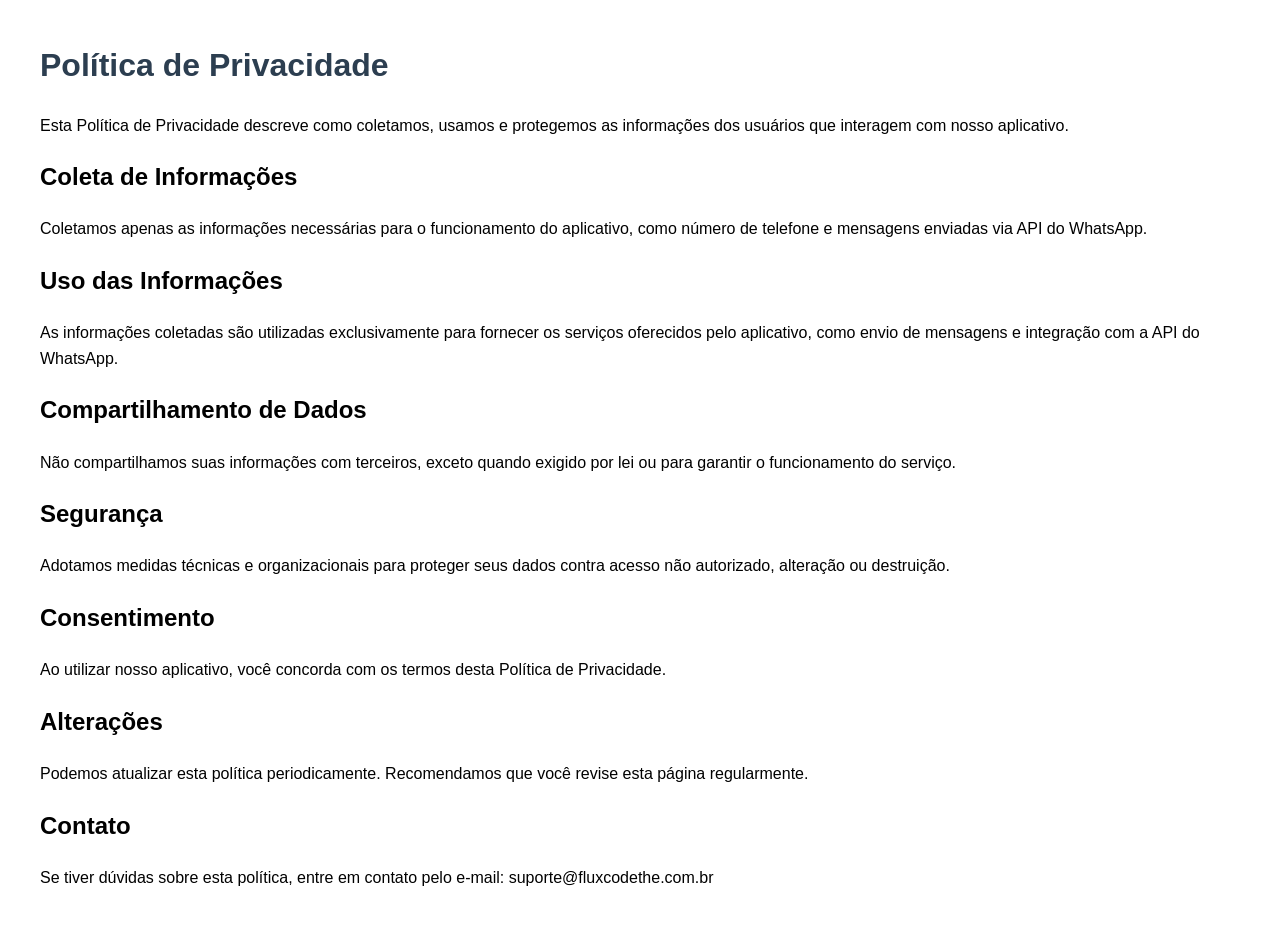
<file: public/politica-de-privacidade.html>
<!DOCTYPE html>
<html lang="pt-BR">
<head>
  <meta charset="UTF-8">
  <meta name="viewport" content="width=device-width, initial-scale=1">
  <title>Política de Privacidade</title>
  <style>
    body { font-family: Arial, sans-serif; margin: 40px; line-height: 1.6; }
    h1 { color: #2c3e50; }
  </style>
</head>
<body>
  <h1>Política de Privacidade</h1>
  <p>Esta Política de Privacidade descreve como coletamos, usamos e protegemos as informações dos usuários que interagem com nosso aplicativo.</p>

  <h2>Coleta de Informações</h2>
  <p>Coletamos apenas as informações necessárias para o funcionamento do aplicativo, como número de telefone e mensagens enviadas via API do WhatsApp.</p>

  <h2>Uso das Informações</h2>
  <p>As informações coletadas são utilizadas exclusivamente para fornecer os serviços oferecidos pelo aplicativo, como envio de mensagens e integração com a API do WhatsApp.</p>

  <h2>Compartilhamento de Dados</h2>
  <p>Não compartilhamos suas informações com terceiros, exceto quando exigido por lei ou para garantir o funcionamento do serviço.</p>

  <h2>Segurança</h2>
  <p>Adotamos medidas técnicas e organizacionais para proteger seus dados contra acesso não autorizado, alteração ou destruição.</p>

  <h2>Consentimento</h2>
  <p>Ao utilizar nosso aplicativo, você concorda com os termos desta Política de Privacidade.</p>

  <h2>Alterações</h2>
  <p>Podemos atualizar esta política periodicamente. Recomendamos que você revise esta página regularmente.</p>

  <h2>Contato</h2>
  <p>Se tiver dúvidas sobre esta política, entre em contato pelo e-mail: suporte@fluxcodethe.com.br</p>
</body>
</html>
</file>
